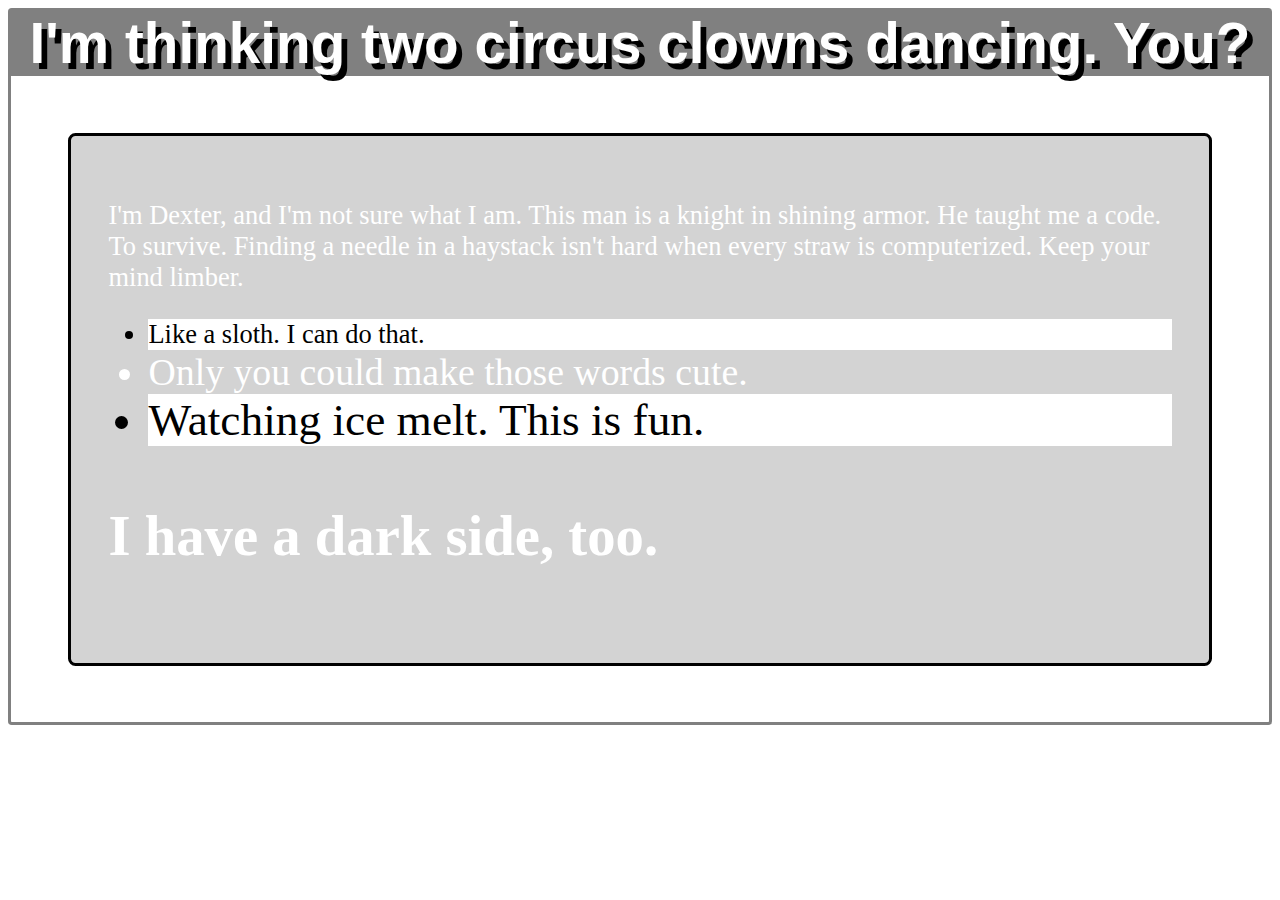
<file: CSS Einführung Units lvl 1.1/index.html>
<!DOCTYPE html>
<html lang="en">
<head>
    <meta charset="UTF-8">
    <meta name="viewport" content="width=device-width, initial-scale=1.0">
    <title>Document</title>
    <link rel="stylesheet" href="assets/css/style.css">
</head>
<body>
    <section>
        <h2>I'm thinking two circus clowns dancing. You?</h2>
        <article>
            <p>I'm Dexter, and I'm not sure what I am. This man is a knight in shining armor. He taught me a code. To survive. Finding a needle in a haystack isn't hard when every straw is computerized. Keep your mind limber.</p>
            <ul>
                <li>Like a sloth. I can do that.</li>
                <li>Only you could make those words cute.</li>
                <li>Watching ice melt. This is fun.</li>
            </ul>
            <h3>I have a dark side, too.</h3>
        </article>
    </section>
   
</body>
</html>
</file>
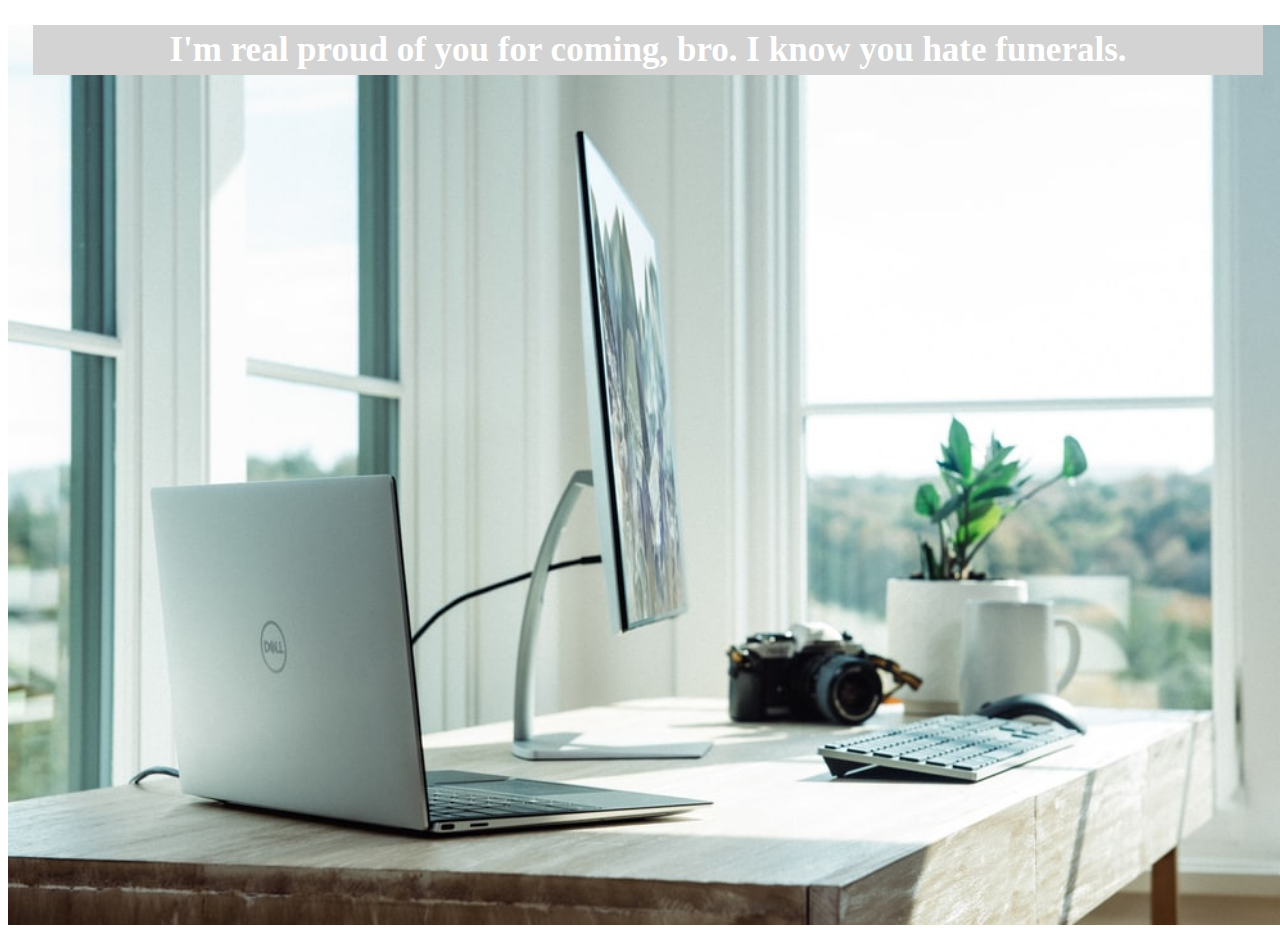
<file: CSS Einführung Units lvl 2.2/index.html>
<!DOCTYPE html>
<html lang="en">
<head>
    <meta charset="UTF-8">
    <meta name="viewport" content="width=device-width, initial-scale=1.0">
    <title>Document</title>
    <link rel="stylesheet" href="assets/css/style.css">
</head>
<body>
    <section>
        <div>
        <h3>I'm real proud of you for coming, bro. I know you hate funerals.</h3>
        </div> 
    </section>
</body>
</html>
</file>
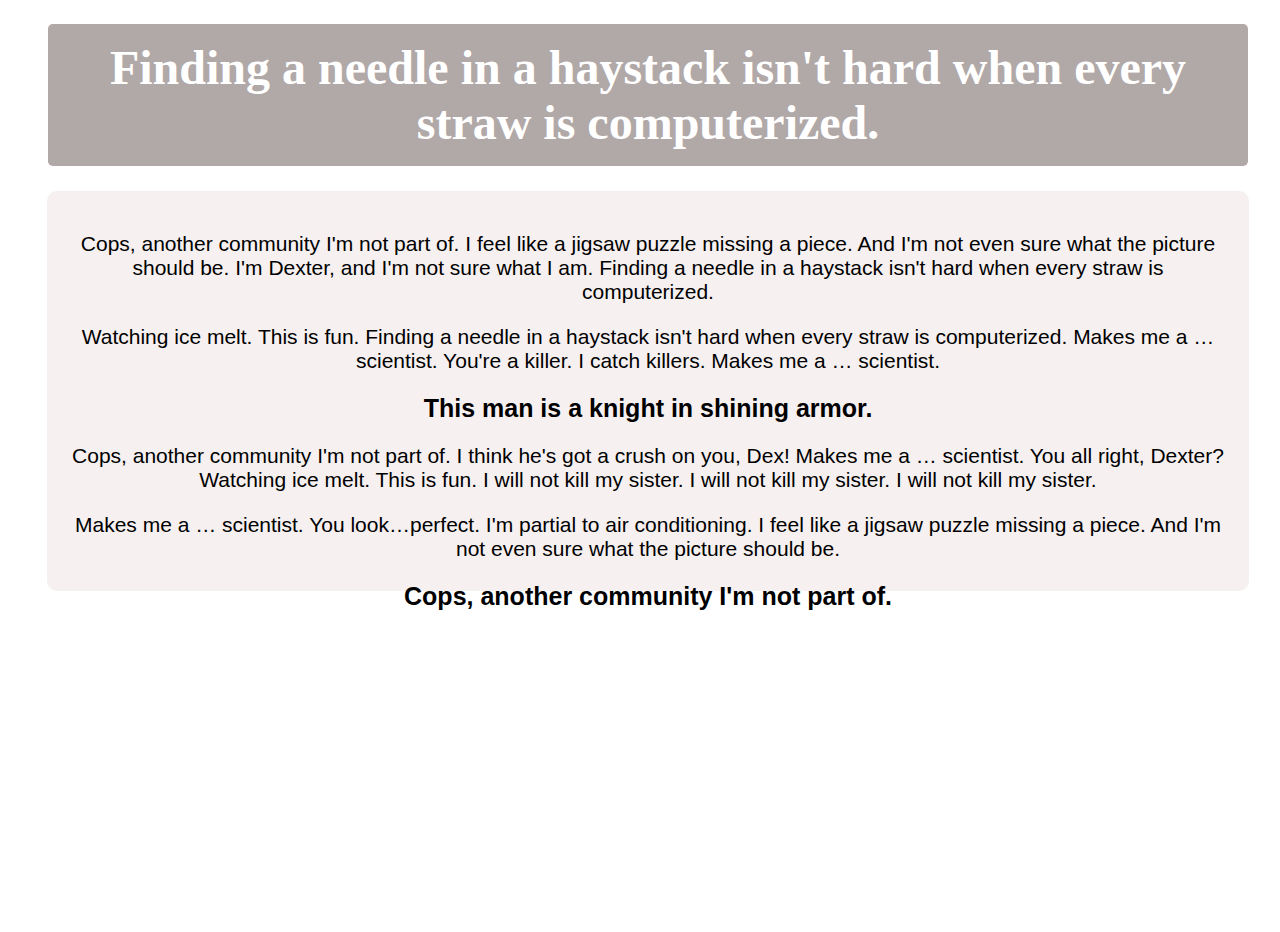
<file: CSS Einführung Units lvl 3.1/index.html>
<!DOCTYPE html>
<html lang="en">
<head>
    <meta charset="UTF-8">
    <meta name="viewport" content="width=device-width, initial-scale=1.0">
    <title>Document</title>
    <link rel="stylesheet" href="assets/css/style.css">
</head>
<body>
    <section>
        <h1>Finding a needle in a haystack isn't hard when every straw is computerized.</h1>
    </section>
    <article>
 <p>Cops, another community I'm not part of. I feel like a jigsaw puzzle missing a piece. 
 And I'm not even sure what the picture should be. I'm Dexter, and I'm not sure what I am. 
 Finding a needle in a haystack isn't hard when every straw is computerized.</p>
          <p>Watching ice melt. This is fun. Finding a needle in a haystack isn't hard when every straw is computerized. 
 Makes me a … scientist. You're a killer. I catch killers. Makes me a … scientist.</p>
          <h2>This man is a knight in shining armor.</h2>
 
          <p>Cops, another community I'm not part of. I think he's got a crush on you, Dex! 
 Makes me a … scientist. You all right, Dexter? Watching ice melt. This is fun. 
 I will not kill my sister. I will not kill my sister. I will not kill my sister.</p>
 <p>Makes me a … scientist. You look…perfect. I'm partial to air conditioning. 
 I feel like a jigsaw puzzle missing a piece. And I'm not even sure what the picture should be.</p>
          <h2>Cops, another community I'm not part of.</h2>
    </article>
 
</body>
</html>
</file>
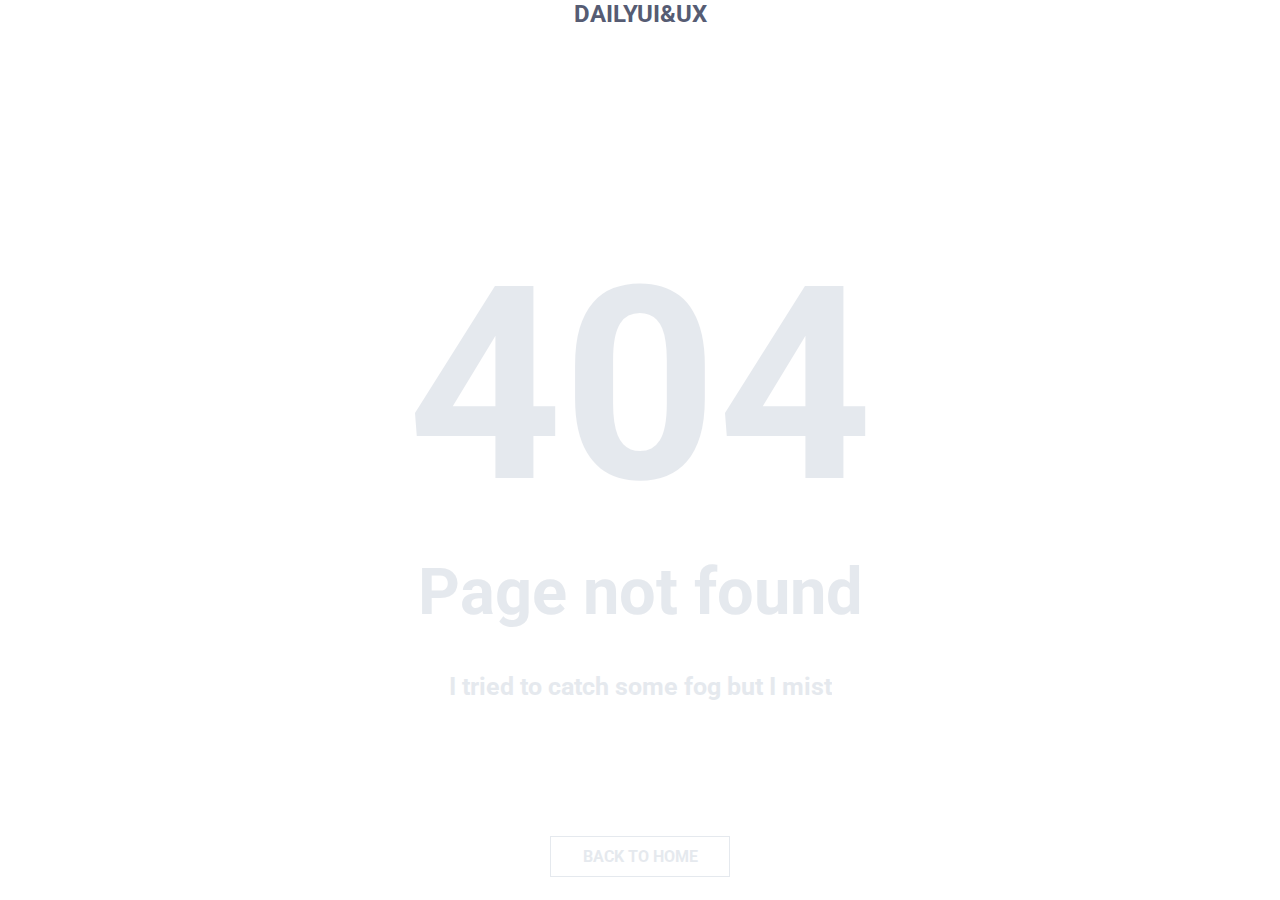
<file: CSS Einführung Units lvl 3.2/index.html>
<!DOCTYPE html>
<html lang="en">
<head>
    <meta charset="UTF-8">
    <meta name="viewport" content="width=device-width, initial-scale=1.0">
    <title>Document</title>
    <link rel="stylesheet" href="assets/css/style.css">
    <link rel="preconnect" href="https://fonts.gstatic.com">
    <link href="https://fonts.googleapis.com/css2?family=Roboto:ital,wght@1,500&display=swap" rel="stylesheet">
</head>
<body>
    <h2>DailyUI&UX</h2>
    <h1>404</h1>
    <h3>Page not found</h3>
    <h5>I tried to catch some fog but I mist</h5>
    <div>
    <h4>BACK TO HOME</h4>
    </div>
</body>
</html>
</file>
<file: CSS Einführung Units lvl 1.1/assets/css/style.css>
section{
    border:solid 0.1cm grey;
    border-radius:0.1cm;
}
section h2{
    font-size:15mm;
    text-shadow: 1.5mm 1.5mm black;
    font-family:'Helvetica';
    background-color:gray;
    color:white;
    text-align:center;
    margin:0;
}
article{
    background-color:lightgray;
    border: solid 1mm;
    border-radius:2mm;
    padding:1cm;
    margin:1.5cm;
}
article p{
    font-size:7mm;
    color:white;
}

article ul li:nth-child(1){
    font-size:0.7cm;
    background-color:white;
}
article ul li:nth-child(2){
    font-size:1cm;
    color:white;
}
article ul li:nth-child(3){
    font-size:1.2cm;
    background-color:white;
}
article h3{
    font-size:1.5cm;
    color:white;
}
</file>
<file: CSS Einführung Units lvl 2.2/assets/css/style.css>
section{
    background-image:url(../../assets/img/Bild23.12.jpeg);
    height:100vh;
    width:100vw;
    position: relative;
    background-size: cover;
    background-repeat:no-repeat;
    margin:0 auto;
}
section h3{
    text-align:center;
    font-size:35px;
    color:white;
    background-color: lightgrey;
    padding:5px;
    margin:25px;
}
</file>
<file: CSS Einführung Units lvl 3.1/assets/css/style.css>
body{
    background-image:url(https://images.unsplash.com/photo-1442120108414-42e7ea50d0b5?ixid=MXwxMjA3fDB8MHxwaG90by1wYWdlfHx8fGVufDB8fHw%3D&ixlib=rb-1.2.1&auto=format&fit=crop&w=1418&q=80);
    width:100vw;
    height:100vh;
    position: cover;
    background-size: cover;
    background-repeat:no-repeat;
    font-size:10px;
}
section h1{
    font-size:3rem;
    border-radius: 0.3rem;
    text-align: center;
    color:white;
    background-color:rgba(99,81,81,0.5);
    padding:1rem;
    margin:1.5rem 2.5rem;
}
article{
    background-color:rgba(237,225,225,0.5);
    border-radius:1em;
    height:40vh;
    padding:2em;
    margin:2.5em 3.9em;
}
article p{
    font-family:'Helvetica';
    text-align:center;
    font-size:2.1em;
}
article h2{
    font-family:'Helvetica';
    text-align: center;
    font-size:2.5em;
}
</file>
<file: CSS Einführung Units lvl 3.2/assets/css/style.css>
@import url('https://fonts.googleapis.com/css2?family=Roboto:ital,wght@1,500&display=swap');
body{
    background-image:url(http://www.supah.it/dribbble/008/008.jpg);
    background-position:center;
    background-repeat:no-repeat;
    background-size:cover;
    width:100vw;
    height:100vh;
    margin:0 auto;
    text-align: center;
    font-family: 'Roboto';
}
h2{
    font-family:'Roboto';
    color:#565c73;
    margin:0 auto;
    text-transform: uppercase;
    text-align: center;
}
h1{
    font-size:270px;
    color:#cdd4de;
    margin:200px 0 0 0;
    opacity: 0.5;
}
h3{
    font-size:65px;
    color:#cdd4de;
    margin: 10px;
    opacity: 0.5;
}
h5{
    color:#cdd4de;
    font-size:25px;
    opacity: 0.5;
}
div{
    margin:auto 43%;
    padding:20pxauto;
}
h4{
    color:#cdd4de;
    border:1px solid #cdd4de;
    margin-top:15vh;
    padding:10px 15px;
    opacity: 0.5;
}
div h4:hover{
    background-color:rgba(242,234,234,0.1)
}
</file>
